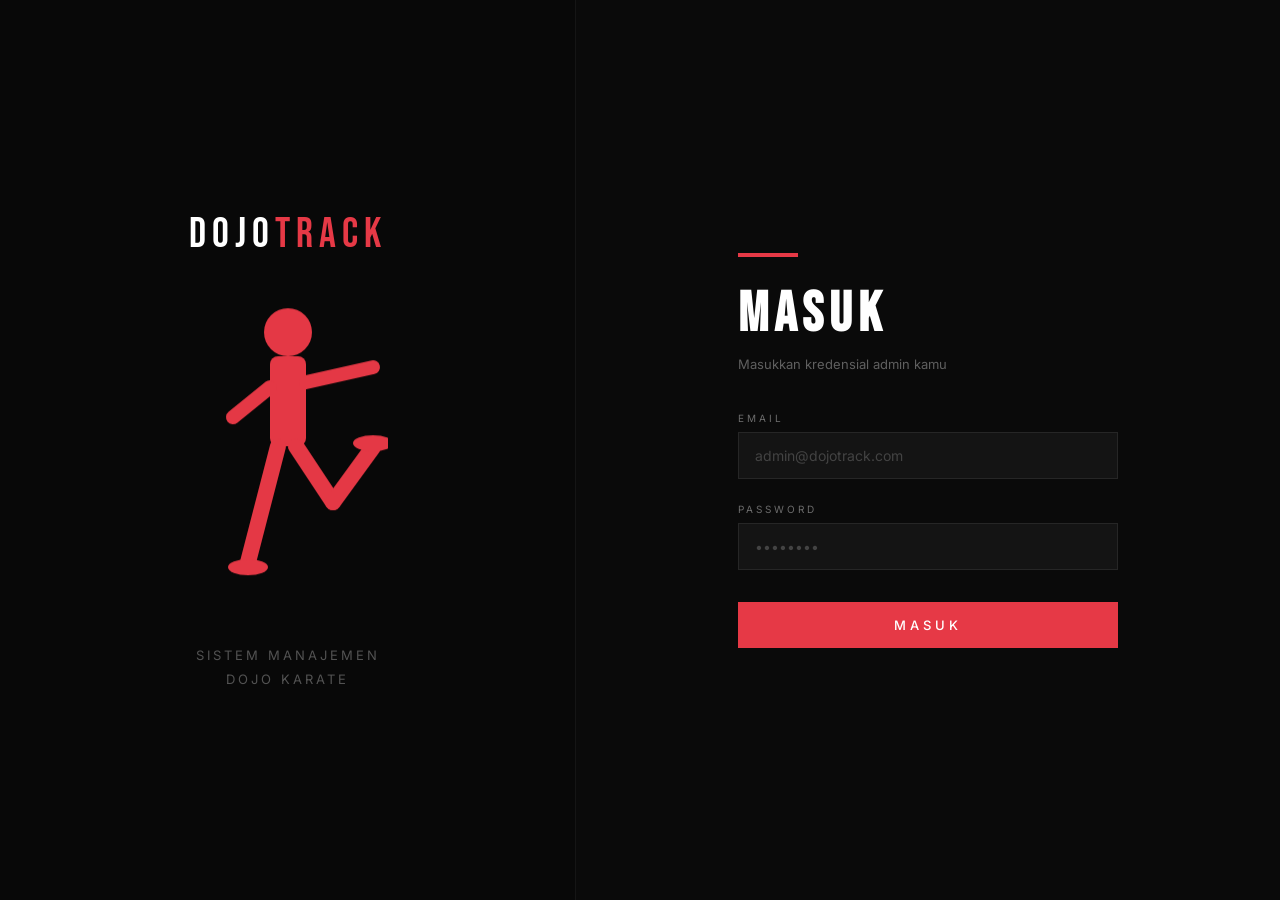
<file: frontend/pages/attendance.html>
<!DOCTYPE html>
<html lang="id">
<head>
  <meta charset="UTF-8">
  <meta name="viewport" content="width=device-width, initial-scale=1.0">
  <title>Absensi DojoTrack</title>
  <link rel="preconnect" href="https://fonts.googleapis.com">
  <link href="https://fonts.googleapis.com/css2?family=Bebas+Neue&family=Inter:wght@400;500;700&display=swap" rel="stylesheet">
  <link rel="stylesheet" href="../css/style.css">
  <link rel="stylesheet" href="../css/dashboard.css">
  <link rel="stylesheet" href="../css/members.css">
</head>
<body class="dashboard-body">

  <aside class="sidebar">
    <div class="sidebar-logo">DOJO<span>TRACK</span></div>
    <nav class="sidebar-nav">
      <a href="dashboard.html" class="nav-item">
        <span class="nav-icon"></span><span>Dashboard</span>
      </a>
      <a href="members.html" class="nav-item">
        <span class="nav-icon"></span><span>Member</span>
      </a>
      <a href="attendance.html" class="nav-item active">
        <span class="nav-icon"></span><span>Absensi</span>
      </a>
      <a href="payments.html" class="nav-item">
        <span class="nav-icon"></span><span>Iuran</span>
      </a>
    </nav>
    <div class="sidebar-footer">
      <button class="logout-btn" onclick="logout()">Keluar</button>
    </div>
  </aside>

  <main class="main-content">
    <header class="dash-header">
      <div>
        <p class="dash-greeting">Catat kehadiran latihan</p>
        <h1 class="dash-title">ABSENSI</h1>
      </div>
      <button class="cta-btn" onclick="openModal()">+ Catat Absensi</button>
    </header>

    <!-- Filter -->
    <div class="filter-bar">
      <input type="date" class="form-input" id="filter-date" onchange="loadAttendance()"/>
      <select class="form-input filter-select" id="filter-member" onchange="loadAttendance()">
        <option value="">Semua Member</option>
      </select>
    </div>

    <!-- Rekap bulan ini -->
    <div class="dash-section">
      <div class="dash-section-header">
        <h2 class="dash-section-title">REKAP BULAN INI</h2>
      </div>
      <div class="stats-grid" id="rekap-grid" style="margin-bottom:0">
      </div>
    </div>

    <!-- Tabel absensi -->
    <div class="dash-section">
      <div class="dash-section-header">
        <h2 class="dash-section-title">RIWAYAT ABSENSI</h2>
      </div>
      <div class="table-wrap">
        <table class="dash-table">
          <thead>
            <tr>
              <th>Member</th>
              <th>Tanggal</th>
              <th>Jadwal</th>
              <th>Status</th>
              <th>Catatan</th>
            </tr>
          </thead>
          <tbody id="attendance-tbody">
            <tr><td colspan="5" class="table-loading">Memuat data...</td></tr>
          </tbody>
        </table>
      </div>
    </div>
  </main>

  <!-- Modal Catat Absensi -->
  <div class="modal-overlay" id="modal-overlay" onclick="closeModal()"></div>
  <div class="modal" id="modal">
    <div class="modal-header">
      <h2 class="modal-title">CATAT ABSENSI</h2>
      <button class="modal-close" onclick="closeModal()">x</button>
    </div>
    <div class="modal-body">
      <div id="modal-error" class="login-error" style="display:none"></div>
      <div class="form-group">
        <label class="form-label">Member *</label>
        <select class="form-input" id="a-member"></select>
      </div>
      <div class="form-group">
        <label class="form-label">Tanggal *</label>
        <input type="date" class="form-input" id="a-date"/>
      </div>
      <div class="form-group">
        <label class="form-label">Status</label>
        <select class="form-input" id="a-status">
          <option value="true">Hadir</option>
          <option value="false">Tidak Hadir</option>
        </select>
      </div>
      <div class="form-group">
        <label class="form-label">Catatan</label>
        <input type="text" class="form-input" id="a-notes" placeholder="Opsional"/>
      </div>
      <button class="login-btn" onclick="submitAttendance()">SIMPAN ABSENSI</button>
    </div>
  </div>

  <script src="https://cdnjs.cloudflare.com/ajax/libs/gsap/3.12.5/gsap.min.js"></script>
  <script src="../js/api.js"></script>
  <script src="../js/attendance.js"></script>
</body>
</html>
</file>
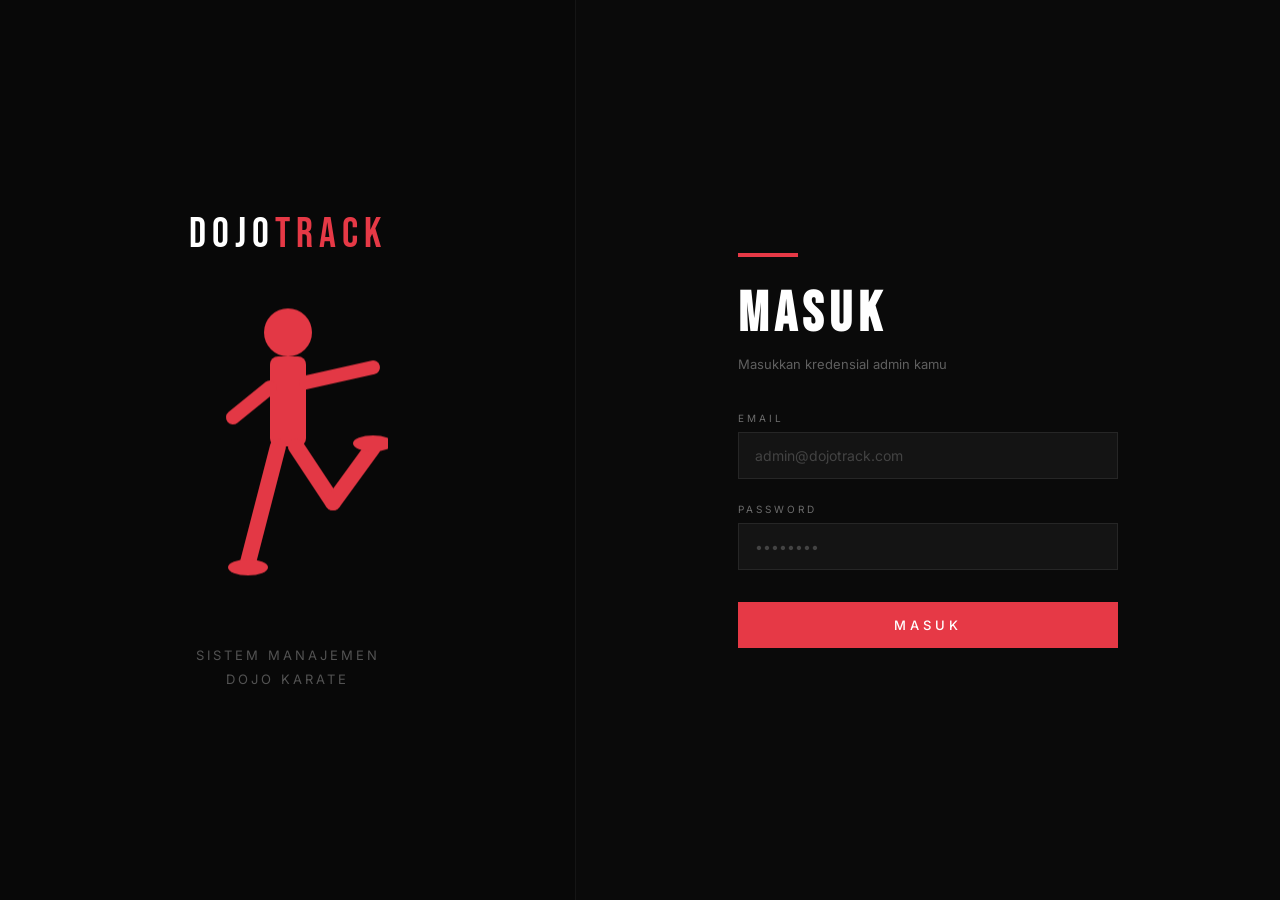
<file: frontend/pages/dashboard.html>
<!DOCTYPE html>
<html lang="id">
<head>
  <meta charset="UTF-8">
  <meta name="viewport" content="width=device-width, initial-scale=1.0">
  <title>Dashboard DojoTrack</title>
  <link rel="preconnect" href="https://fonts.googleapis.com">
  <link href="https://fonts.googleapis.com/css2?family=Bebas+Neue&family=Inter:wght@400;500;700&display=swap" rel="stylesheet">
  <link rel="stylesheet" href="../css/style.css">
  <link rel="stylesheet" href="../css/dashboard.css">
</head>
<body class="dashboard-body">

  <!-- ── SIDEBAR ─────────────────────────────────────── -->
  <aside class="sidebar" id="sidebar">
    <div class="sidebar-logo">
      DOJO<span>TRACK</span>
    </div>

    <nav class="sidebar-nav">
      <a href="dashboard.html" class="nav-item active">
        <span class="nav-icon"></span>
        <span>Dashboard</span>
      </a>
      <a href="members.html" class="nav-item">
        <span class="nav-icon"></span>
        <span>Member</span>
      </a>
      <a href="attendance.html" class="nav-item">
        <span class="nav-icon"></span>
        <span>Absensi</span>
      </a>
      <a href="payments.html" class="nav-item">
        <span class="nav-icon"></span>
        <span>Iuran</span>
      </a>
    </nav>

    <div class="sidebar-footer">
      <button class="logout-btn" onclick="logout()">Keluar</button>
    </div>
  </aside>

  <!-- ── MAIN ───────────────────────────────────────── -->
  <main class="main-content">

    <!-- Header -->
    <header class="dash-header">
      <div>
        <p class="dash-greeting">Selamat datang kembali</p>
        <h1 class="dash-title">Dashboard</h1>
      </div>
      <div class="dash-user" id="dash-user">Admin</div>
    </header>

    <!-- Stats -->
    <div class="stats-grid">
      <div class="stat-card">
        <p class="stat-label">Total Member</p>
        <p class="stat-value" id="stat-members">—</p>
        <p class="stat-sub">anggota aktif</p>
      </div>
      <div class="stat-card">
        <p class="stat-label">Latihan Hari Ini</p>
        <p class="stat-value" id="stat-schedule">—</p>
        <p class="stat-sub">jadwal aktif</p>
      </div>
      <div class="stat-card">
        <p class="stat-label">Iuran Bulan Ini</p>
        <p class="stat-value" id="stat-payments">—</p>
        <p class="stat-sub">sudah lunas</p>
      </div>
      <div class="stat-card stat-card-red">
        <p class="stat-label">Nunggak</p>
        <p class="stat-value" id="stat-overdue">—</p>
        <p class="stat-sub">belum bayar</p>
      </div>
    </div>

    <!-- Member terbaru -->
    <div class="dash-section">
      <div class="dash-section-header">
        <h2 class="dash-section-title">Member Terbaru</h2>
        <a href="members.html" class="see-all">Lihat semua →</a>
      </div>
      <div class="table-wrap">
        <table class="dash-table" id="member-table">
          <thead>
            <tr>
              <th>Nama</th>
              <th>Sabuk</th>
              <th>Bergabung</th>
              <th>Status</th>
            </tr>
          </thead>
          <tbody id="member-tbody">
            <tr><td colspan="4" class="table-loading">Memuat data...</td></tr>
          </tbody>
        </table>
      </div>
    </div>

    <!-- Jadwal latihan -->
    <div class="dash-section">
      <div class="dash-section-header">
        <h2 class="dash-section-title">Jadwal Latihan</h2>
      </div>
      <div class="schedule-list" id="schedule-list">
        <p class="table-loading">Memuat jadwal...</p>
      </div>
    </div>

  </main>

  <script src="https://cdnjs.cloudflare.com/ajax/libs/gsap/3.12.5/gsap.min.js"></script>
  <script src="../js/api.js"></script>
  <script src="../js/dashboard.js"></script>
</body>
</html>
</file>
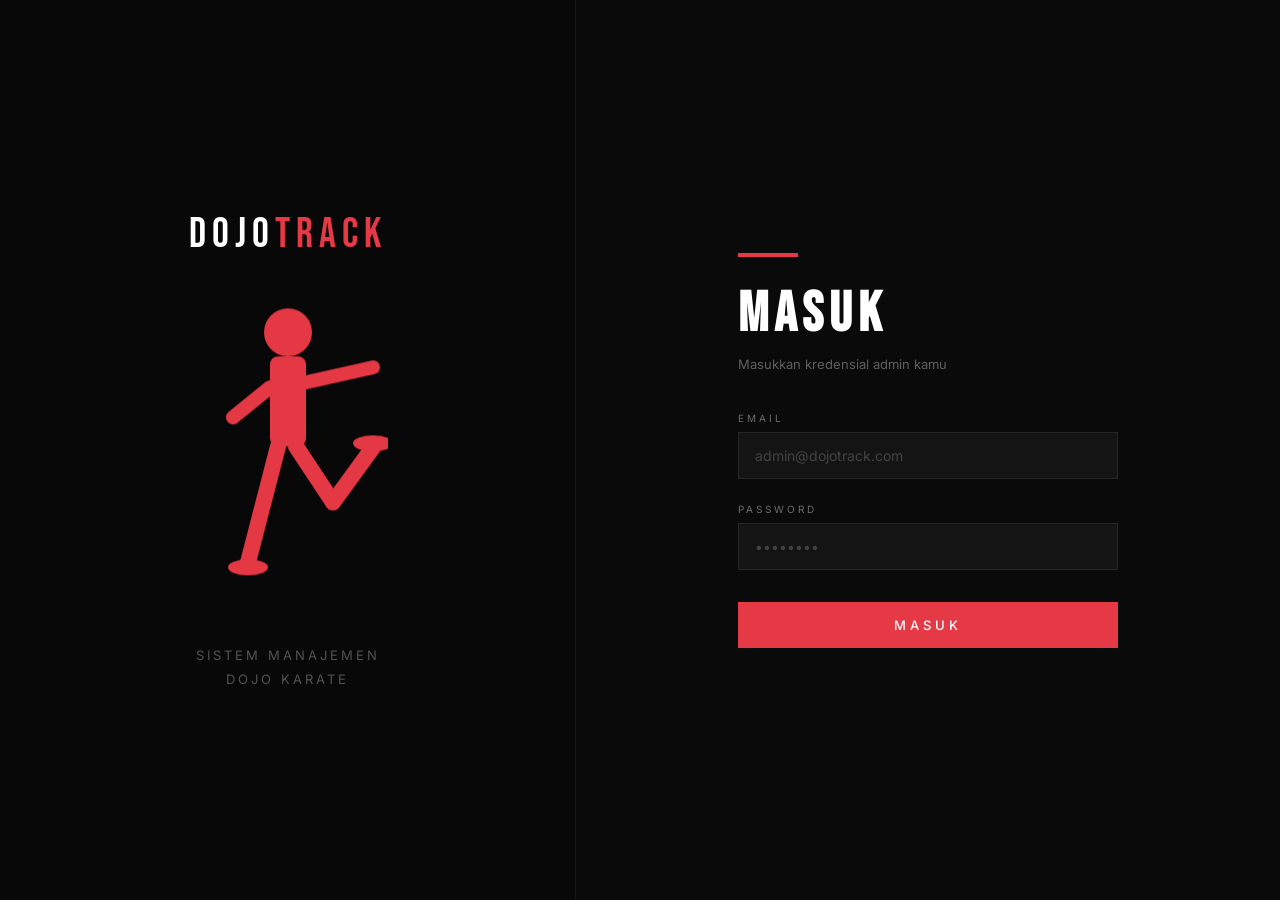
<file: frontend/pages/login.html>
<!DOCTYPE html>
<html lang="id">
<head>
  <meta charset="UTF-8">
  <meta name="viewport" content="width=device-width, initial-scale=1.0">
  <title>Login DojoTrack</title>
  <link rel="preconnect" href="https://fonts.googleapis.com">
  <link href="https://fonts.googleapis.com/css2?family=Bebas+Neue&family=Inter:wght@400;500;700&display=swap" rel="stylesheet">
  <link rel="stylesheet" href="../css/style.css">
  <link rel="stylesheet" href="../css/login.css">
</head>
<body class="login-body">

  <div class="login-left">
    <div class="login-brand">
      DOJO<span>TRACK</span>
    </div>

    <!-- Fighter SVG -->
    <svg id="login-fighter" width="200" height="320" viewBox="0 0 200 320">
      <g fill="#e63946">
        <circle cx="100" cy="40" r="24"/>
        <rect x="82" y="64" width="36" height="90" rx="8"/>
        <!-- punch arm -->
        <line x1="118" y1="90" x2="185" y2="75" stroke="#e63946" stroke-width="14" stroke-linecap="round"/>
        <!-- guard arm -->
        <line x1="82" y1="95" x2="45" y2="125" stroke="#e63946" stroke-width="14" stroke-linecap="round"/>
        <!-- front leg kick -->
        <line x1="108" y1="154" x2="145" y2="210" stroke="#e63946" stroke-width="16" stroke-linecap="round"/>
        <line x1="145" y1="210" x2="185" y2="155" stroke="#e63946" stroke-width="16" stroke-linecap="round"/>
        <!-- back leg -->
        <line x1="90" y1="154" x2="60" y2="270" stroke="#e63946" stroke-width="16" stroke-linecap="round"/>
        <ellipse cx="185" cy="151" rx="20" ry="8"/>
        <ellipse cx="60" cy="275" rx="20" ry="8"/>
      </g>
    </svg>

    <p class="login-tagline">Sistem Manajemen<br>Dojo Karate</p>
  </div>

  <div class="login-right">
    <div class="login-box">
      <div class="red-line" style="margin:0 0 1.5rem 0"></div>
      <h1 class="login-title">MASUK</h1>
      <p class="login-sub">Masukkan kredensial admin kamu</p>

      <div id="login-error" class="login-error" style="display:none"></div>

      <div class="form-group">
        <label class="form-label">Email</label>
        <input
          type="email"
          id="email"
          class="form-input"
          placeholder="admin@dojotrack.com"
          autocomplete="email"
        />
      </div>

      <div class="form-group">
        <label class="form-label">Password</label>
        <input
          type="password"
          id="password"
          class="form-input"
          placeholder="••••••••"
          autocomplete="current-password"
        />
      </div>

      <button class="login-btn" id="login-btn" onclick="handleLogin()">
        MASUK
      </button>
    </div>
  </div>

  <script src="https://cdnjs.cloudflare.com/ajax/libs/gsap/3.12.5/gsap.min.js"></script>
  <script src="../js/api.js"></script>
  <script src="../js/login.js"></script>
</body>
</html>
</file>
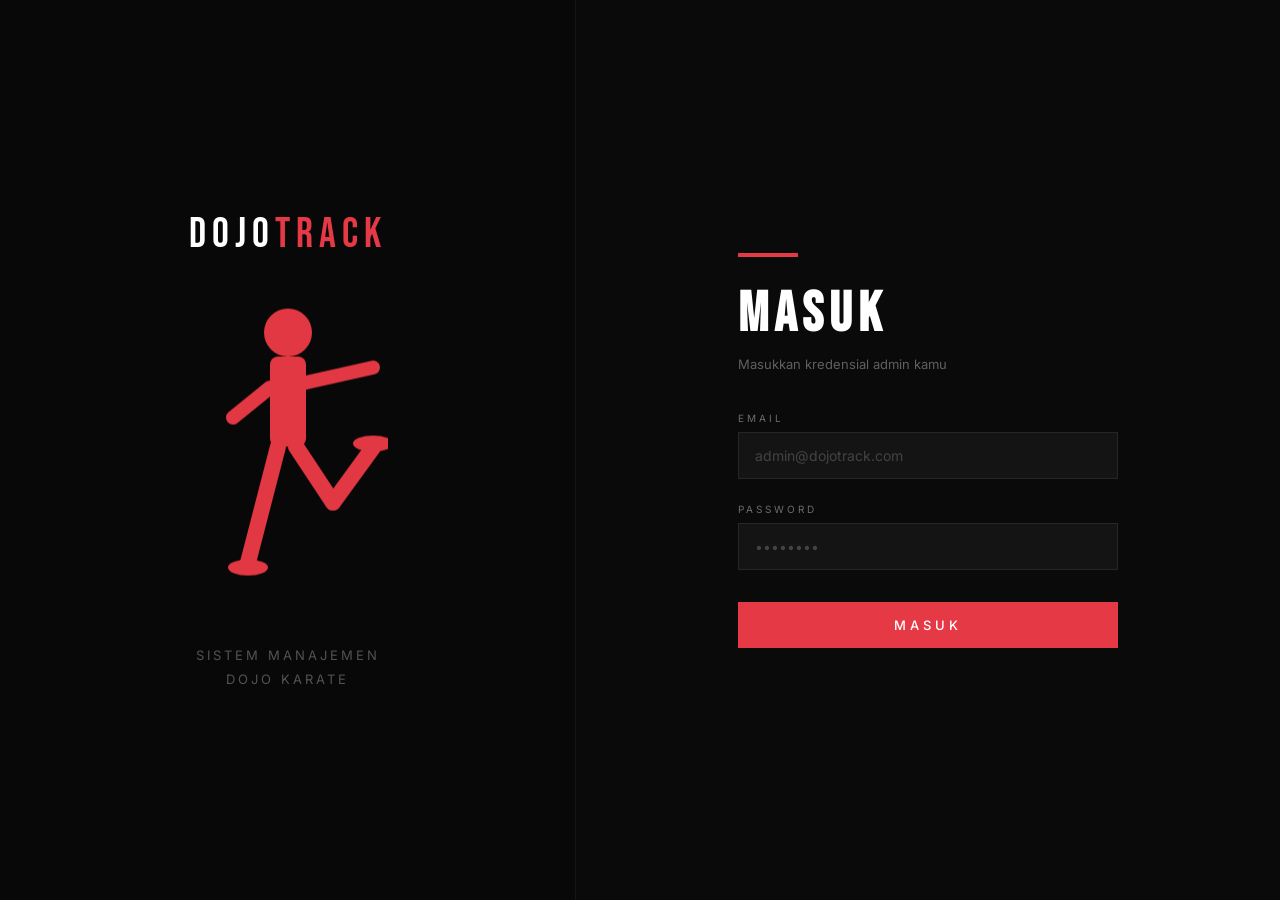
<file: frontend/pages/members.html>
<!DOCTYPE html>
<html lang="id">
<head>
  <meta charset="UTF-8">
  <meta name="viewport" content="width=device-width, initial-scale=1.0">
  <title>Member DojoTrack</title>
  <link rel="preconnect" href="https://fonts.googleapis.com">
  <link href="https://fonts.googleapis.com/css2?family=Bebas+Neue&family=Inter:wght@400;500;700&display=swap" rel="stylesheet">
  <link rel="stylesheet" href="../css/style.css">
  <link rel="stylesheet" href="../css/dashboard.css">
  <link rel="stylesheet" href="../css/members.css">
</head>
<body class="dashboard-body">

  <aside class="sidebar">
    <div class="sidebar-logo">DOJO<span>TRACK</span></div>
    <nav class="sidebar-nav">
      <a href="dashboard.html" class="nav-item">
        <span class="nav-icon"></span><span>Dashboard</span>
      </a>
      <a href="members.html" class="nav-item active">
        <span class="nav-icon"></span><span>Member</span>
      </a>
      <a href="attendance.html" class="nav-item">
        <span class="nav-icon"></span><span>Absensi</span>
      </a>
      <a href="payments.html" class="nav-item">
        <span class="nav-icon"></span><span>Iuran</span>
      </a>
    </nav>
    <div class="sidebar-footer">
      <button class="logout-btn" onclick="logout()">Keluar</button>
    </div>
  </aside>

  <main class="main-content">
    <header class="dash-header">
      <div>
        <p class="dash-greeting">Kelola anggota dojo</p>
        <h1 class="dash-title">MEMBER</h1>
      </div>
      <button class="cta-btn" onclick="openModal()">+ Tambah Member</button>
    </header>

    <!-- Filter -->
    <div class="filter-bar">
      <input
        type="text"
        class="form-input filter-search"
        placeholder="Cari nama member..."
        id="search-input"
        oninput="filterMembers()"
      />
      <select class="form-input filter-select" id="belt-filter" onchange="filterMembers()">
        <option value="">Semua Sabuk</option>
        <option value="putih">Putih</option>
        <option value="kuning">Kuning</option>
        <option value="hijau">Hijau</option>
        <option value="biru">Biru</option>
        <option value="coklat">Coklat</option>
        <option value="hitam_1">Hitam 1</option>
        <option value="hitam_2">Hitam 2</option>
        <option value="hitam_3">Hitam 3</option>
      </select>
    </div>

    <!-- Table -->
    <div class="table-wrap">
      <table class="dash-table">
        <thead>
          <tr>
            <th>Nama</th>
            <th>Email</th>
            <th>Telepon</th>
            <th>Sabuk</th>
            <th>Bergabung</th>
            <th>Status</th>
            <th>Aksi</th>
          </tr>
        </thead>
        <tbody id="member-tbody">
          <tr><td colspan="7" class="table-loading">Memuat data...</td></tr>
        </tbody>
      </table>
    </div>
  </main>

  <!-- Modal Tambah Member -->
  <div class="modal-overlay" id="modal-overlay" onclick="closeModal()"></div>
  <div class="modal" id="modal">
    <div class="modal-header">
      <h2 class="modal-title">TAMBAH MEMBER</h2>
      <button class="modal-close" onclick="closeModal()">✕</button>
    </div>
    <div class="modal-body">
      <div id="modal-error" class="login-error" style="display:none"></div>
      <div class="form-group">
        <label class="form-label">Nama Lengkap *</label>
        <input type="text" class="form-input" id="m-name" placeholder="Budi Santoso"/>
      </div>
      <div class="form-row">
        <div class="form-group">
          <label class="form-label">Email</label>
          <input type="email" class="form-input" id="m-email" placeholder="budi@email.com"/>
        </div>
        <div class="form-group">
          <label class="form-label">Telepon</label>
          <input type="text" class="form-input" id="m-phone" placeholder="081234567890"/>
        </div>
      </div>
      <div class="form-row">
        <div class="form-group">
          <label class="form-label">Sabuk</label>
          <select class="form-input" id="m-belt">
            <option value="putih">Putih</option>
            <option value="kuning">Kuning</option>
            <option value="hijau">Hijau</option>
            <option value="biru">Biru</option>
            <option value="coklat">Coklat</option>
            <option value="hitam_1">Hitam 1</option>
            <option value="hitam_2">Hitam 2</option>
            <option value="hitam_3">Hitam 3</option>
          </select>
        </div>
        <div class="form-group">
          <label class="form-label">Tanggal Bergabung *</label>
          <input type="date" class="form-input" id="m-join"/>
        </div>
      </div>
      <div class="form-group">
        <label class="form-label">Alamat</label>
        <input type="text" class="form-input" id="m-address" placeholder="Jl. Contoh No. 1"/>
      </div>
      <button class="login-btn" onclick="submitMember()">SIMPAN MEMBER</button>
    </div>
  </div>

  <script src="https://cdnjs.cloudflare.com/ajax/libs/gsap/3.12.5/gsap.min.js"></script>
  <script src="../js/api.js"></script>
  <script src="../js/members.js"></script>
</body>
</html>
</file>
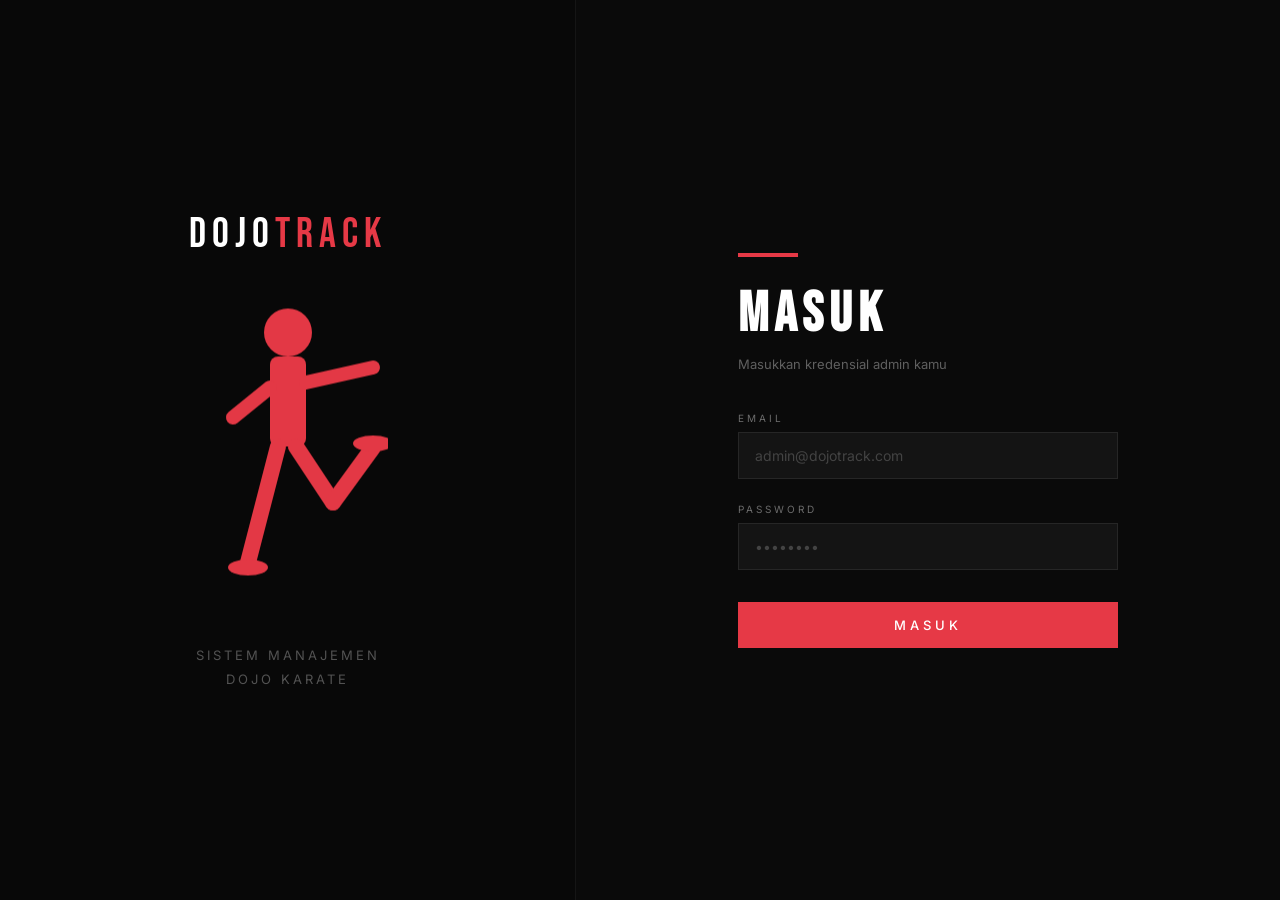
<file: frontend/pages/payments.html>
<!DOCTYPE html>
<html lang="id">
<head>
  <meta charset="UTF-8">
  <meta name="viewport" content="width=device-width, initial-scale=1.0">
  <title>Iuran DojoTrack</title>
  <link rel="preconnect" href="https://fonts.googleapis.com">
  <link href="https://fonts.googleapis.com/css2?family=Bebas+Neue&family=Inter:wght@400;500;700&display=swap" rel="stylesheet">
  <link rel="stylesheet" href="../css/style.css">
  <link rel="stylesheet" href="../css/dashboard.css">
  <link rel="stylesheet" href="../css/members.css">
</head>
<body class="dashboard-body">

  <aside class="sidebar">
    <div class="sidebar-logo">DOJO<span>TRACK</span></div>
    <nav class="sidebar-nav">
      <a href="dashboard.html" class="nav-item">
        <span class="nav-icon"></span><span>Dashboard</span>
      </a>
      <a href="members.html" class="nav-item">
        <span class="nav-icon"></span><span>Member</span>
      </a>
      <a href="attendance.html" class="nav-item">
        <span class="nav-icon"></span><span>Absensi</span>
      </a>
      <a href="payments.html" class="nav-item active">
        <span class="nav-icon"></span><span>Iuran</span>
      </a>
    </nav>
    <div class="sidebar-footer">
      <button class="logout-btn" onclick="logout()">Keluar</button>
    </div>
  </aside>

  <main class="main-content">
    <header class="dash-header">
      <div>
        <p class="dash-greeting">Kelola iuran bulanan</p>
        <h1 class="dash-title">IURAN</h1>
      </div>
      <button class="cta-btn" onclick="openModal()">+ Tambah Tagihan</button>
    </header>

    <!-- Filter bulan -->
    <div class="filter-bar">
      <select class="form-input filter-select" id="filter-month" onchange="loadPayments()">
        <option value="1">Januari</option>
        <option value="2">Februari</option>
        <option value="3">Maret</option>
        <option value="4">April</option>
        <option value="5">Mei</option>
        <option value="6">Juni</option>
        <option value="7">Juli</option>
        <option value="8">Agustus</option>
        <option value="9">September</option>
        <option value="10">Oktober</option>
        <option value="11">November</option>
        <option value="12">Desember</option>
      </select>
      <select class="form-input filter-select" id="filter-year" onchange="loadPayments()">
        <option value="2025">2025</option>
        <option value="2026">2026</option>
        <option value="2027">2027</option>
      </select>
      <select class="form-input filter-select" id="filter-status" onchange="loadPayments()">
        <option value="">Semua Status</option>
        <option value="lunas">Lunas</option>
        <option value="nunggak">Nunggak</option>
        <option value="pending">Pending</option>
      </select>
    </div>

    <!-- Rekap stats -->
    <div class="stats-grid" id="payment-stats" style="margin-bottom:2rem"></div>

    <!-- Tabel -->
    <div class="dash-section">
      <div class="dash-section-header">
        <h2 class="dash-section-title">DATA IURAN</h2>
      </div>
      <div class="table-wrap">
        <table class="dash-table">
          <thead>
            <tr>
              <th>Member</th>
              <th>Bulan</th>
              <th>Nominal</th>
              <th>Status</th>
              <th>Dibayar</th>
              <th>Aksi</th>
            </tr>
          </thead>
          <tbody id="payment-tbody">
            <tr><td colspan="6" class="table-loading">Memuat data...</td></tr>
          </tbody>
        </table>
      </div>
    </div>
  </main>

  <!-- Modal Tambah Tagihan -->
  <div class="modal-overlay" id="modal-overlay" onclick="closeModal()"></div>
  <div class="modal" id="modal">
    <div class="modal-header">
      <h2 class="modal-title">TAMBAH TAGIHAN</h2>
      <button class="modal-close" onclick="closeModal()">x</button>
    </div>
    <div class="modal-body">
      <div id="modal-error" class="login-error" style="display:none"></div>
      <div class="form-group">
        <label class="form-label">Member *</label>
        <select class="form-input" id="p-member"></select>
      </div>
      <div class="form-row">
        <div class="form-group">
          <label class="form-label">Bulan *</label>
          <select class="form-input" id="p-month">
            <option value="1">Januari</option>
            <option value="2">Februari</option>
            <option value="3">Maret</option>
            <option value="4">April</option>
            <option value="5">Mei</option>
            <option value="6">Juni</option>
            <option value="7">Juli</option>
            <option value="8">Agustus</option>
            <option value="9">September</option>
            <option value="10">Oktober</option>
            <option value="11">November</option>
            <option value="12">Desember</option>
          </select>
        </div>
        <div class="form-group">
          <label class="form-label">Tahun *</label>
          <select class="form-input" id="p-year">
            <option value="2025">2025</option>
            <option value="2026">2026</option>
            <option value="2027">2027</option>
          </select>
        </div>
      </div>
      <div class="form-group">
        <label class="form-label">Nominal (Rp) *</label>
        <input type="number" class="form-input" id="p-amount" placeholder="150000"/>
      </div>
      <div class="form-group">
        <label class="form-label">Catatan</label>
        <input type="text" class="form-input" id="p-notes" placeholder="Opsional"/>
      </div>
      <button class="login-btn" onclick="submitPayment()">SIMPAN TAGIHAN</button>
    </div>
  </div>

  <script src="https://cdnjs.cloudflare.com/ajax/libs/gsap/3.12.5/gsap.min.js"></script>
  <script src="../js/api.js"></script>
  <script src="../js/payments.js"></script>
</body>
</html>
</file>
<file: frontend/css/style.css>
/* ── RESET & BASE ──────────────────────────────────────── */
*, *::before, *::after {
  margin: 0;
  padding: 0;
  box-sizing: border-box;
}

:root {
  --red: #e63946;
  --black: #0a0a0a;
  --black-2: #080808;
  --white: #ffffff;
  --white-dim: rgba(255,255,255,0.5);
  --white-faint: rgba(255,255,255,0.05);
}

html {
  scroll-behavior: smooth;
}

body {
  background: var(--black);
  color: var(--white);
  font-family: 'Inter', sans-serif;
  overflow-x: hidden;
}

/* ── HERO ──────────────────────────────────────────────── */
.hero {
  min-height: 100vh;
  display: flex;
  flex-direction: column;
  align-items: center;
  justify-content: center;
  position: relative;
  overflow: hidden;
}

.hero-bg-text {
  position: absolute;
  font-family: 'Bebas Neue', sans-serif;
  font-size: 280px;
  color: rgba(255,255,255,0.025);
  letter-spacing: 20px;
  user-select: none;
  pointer-events: none;
  top: 50%;
  transform: translateY(-50%);
}

.hero-content {
  display: flex;
  flex-direction: column;
  align-items: center;
  z-index: 2;
}

.red-line {
  width: 60px;
  height: 4px;
  background: var(--red);
  margin-bottom: 1.5rem;
}

.hero-title {
  font-family: 'Bebas Neue', sans-serif;
  font-size: 100px;
  letter-spacing: 10px;
  text-align: center;
  line-height: 1;
}

.hero-title span {
  color: var(--red);
}

.hero-sub {
  font-size: 13px;
  letter-spacing: 5px;
  color: var(--white-dim);
  text-transform: uppercase;
  margin-top: 1rem;
}

/* ── KUMITE STAGE ──────────────────────────────────────── */
.kumite-stage {
  position: relative;
  width: 520px;
  height: 260px;
  margin-top: 2.5rem;
  z-index: 2;
}

.fighter {
  position: absolute;
  bottom: 20px;
}

#fighter-left {
  left: 40px;
}

.fighter-right {
  right: 40px;
  transform: scaleX(-1);
}

.ground-line {
  position: absolute;
  bottom: 20px;
  left: 0;
  right: 0;
  height: 1px;
  background: linear-gradient(to right, transparent, var(--red), transparent);
}

.scroll-hint {
  margin-top: 2.5rem;
  font-size: 11px;
  letter-spacing: 4px;
  color: rgba(255,255,255,0.25);
  text-transform: uppercase;
  z-index: 2;
  animation: pulse 2.5s ease-in-out infinite;
}

@keyframes pulse {
  0%, 100% { opacity: 0.25; transform: translateY(0); }
  50% { opacity: 0.7; transform: translateY(4px); }
}

/* ── SECTIONS ──────────────────────────────────────────── */
.divider {
  width: 100%;
  height: 1px;
  background: rgba(255,255,255,0.03); 
}

.section {
  min-height: 100vh;
  display: flex;
  align-items: center;
  justify-content: center;
  padding: 6rem 2rem;
}

.section-dark {
  background: var(--black-2);
}

.section-inner {
  max-width: 800px;
  width: 100%;
}

.section-label {
  font-size: 11px;
  letter-spacing: 4px;
  color: var(--red);
  text-transform: uppercase;
  margin-bottom: 1rem;
}

.section-title {
  font-family: 'Bebas Neue', sans-serif;
  font-size: 64px;
  letter-spacing: 4px;
  line-height: 1;
  margin-bottom: 1.5rem;
}

.section-desc {
  font-size: 15px;
  color: var(--white-dim);
  line-height: 1.9;
  max-width: 520px;
}

/* ── BELT BADGES ───────────────────────────────────────── */
.belt-row {
  display: flex;
  gap: 8px;
  margin-top: 2rem;
  flex-wrap: wrap;
}

.belt-badge {
  padding: 6px 16px;
  font-size: 11px;
  letter-spacing: 2px;
  text-transform: uppercase;
  border: 1px solid rgba(255,255,255,0.1);
  color: rgba(255,255,255,0.4);
  transition: all 0.3s ease;
}

.belt-badge.active,
.belt-badge:hover {
  border-color: var(--red);
  color: var(--red);
}

/* ── FEATURE GRID ──────────────────────────────────────── */
.feature-grid {
  display: grid;
  grid-template-columns: repeat(3, 1fr);
  gap: 1px;
  background: rgba(255,255,255,0.05);
  margin-top: 3rem;
}

.feature-card {
  background: var(--black-2);
  padding: 2rem 1.5rem;
  transition: background 0.3s ease;
}

.feature-card:hover {
  background: #111;
}

.feature-icon {
  width: 28px;
  height: 2px;
  background: var(--red);
  margin-bottom: 1rem;
}

.feature-name {
  font-size: 12px;
  font-weight: 500;
  letter-spacing: 3px;
  text-transform: uppercase;
  margin-bottom: 0.6rem;
}

.feature-desc {
  font-size: 13px;
  color: rgba(255,255,255,0.35);
  line-height: 1.7;
}

/* ── CTA BUTTON ────────────────────────────────────────── */
.cta-btn {
  display: inline-block;
  margin-top: 2rem;
  padding: 15px 40px;
  background: var(--red);
  color: var(--white);
  font-size: 12px;
  letter-spacing: 3px;
  text-transform: uppercase;
  font-weight: 500;
  text-decoration: none;
  transition: background 0.2s ease, transform 0.2s ease;
}

.cta-btn:hover {
  background: #c1121f;
  transform: translateY(-2px);
}

/* ── REVEAL ANIMATION ──────────────────────────────────── */
.reveal {
  opacity: 0;
  transform: translateY(40px);
  transition: opacity 0.8s ease, transform 0.8s ease;
}

.reveal.visible {
  opacity: 1;
  transform: translateY(0);
}

.reveal:nth-child(2) { transition-delay: 0.1s; }
.reveal:nth-child(3) { transition-delay: 0.2s; }
.reveal:nth-child(4) { transition-delay: 0.3s; }
.reveal:nth-child(5) { transition-delay: 0.4s; }
.reveal:nth-child(6) { transition-delay: 0.5s; }
</file>
<file: frontend/css/dashboard.css>
/* ── DASHBOARD LAYOUT ──────────────────────────────── */
.dashboard-body {
  display: flex;
  min-height: 100vh;
  background: #0d0d0d;
}

/* ── SIDEBAR ───────────────────────────────────────── */
.sidebar {
  width: 220px;
  min-height: 100vh;
  background: #0a0a0a;
  border-right: 1px solid rgba(255,255,255,0.05);
  display: flex;
  flex-direction: column;
  position: fixed;
  top: 0; left: 0; bottom: 0;
}

.sidebar-logo {
  font-family: 'Bebas Neue', sans-serif;
  font-size: 26px;
  letter-spacing: 4px;
  padding: 2rem 1.5rem 1.5rem;
  border-bottom: 1px solid rgba(255,255,255,0.05);
}

.sidebar-logo span { color: #e63946; }

.sidebar-nav {
  flex: 1;
  padding: 1.5rem 0;
  display: flex;
  flex-direction: column;
  gap: 4px;
}

.nav-item {
  display: flex;
  align-items: center;
  gap: 12px;
  padding: 10px 1.5rem;
  font-size: 13px;
  color: rgba(255,255,255,0.4);
  text-decoration: none;
  letter-spacing: 1px;
  transition: all 0.2s ease;
  border-left: 2px solid transparent;
}

.nav-item:hover {
  color: rgba(255,255,255,0.8);
  background: rgba(255,255,255,0.03);
}

.nav-item.active {
  color: #fff;
  border-left-color: #e63946;
  background: rgba(230,57,70,0.08);
}

.nav-icon { font-size: 16px; }

.sidebar-footer {
  padding: 1.5rem;
  border-top: 1px solid rgba(255,255,255,0.05);
}

.logout-btn {
  width: 100%;
  padding: 10px;
  background: transparent;
  border: 1px solid rgba(255,255,255,0.1);
  color: rgba(255,255,255,0.4);
  font-size: 12px;
  letter-spacing: 2px;
  text-transform: uppercase;
  cursor: pointer;
  transition: all 0.2s ease;
}

.logout-btn:hover {
  border-color: #e63946;
  color: #e63946;
}

/* ── MAIN CONTENT ──────────────────────────────────── */
.main-content {
  margin-left: 220px;
  flex: 1;
  padding: 2.5rem;
}

.dash-header {
  display: flex;
  align-items: flex-start;
  justify-content: space-between;
  margin-bottom: 2.5rem;
}

.dash-greeting {
  font-size: 13px;
  color: rgba(255,255,255,0.4);
  margin-bottom: 4px;
}

.dash-title {
  font-family: 'Bebas Neue', sans-serif;
  font-size: 42px;
  letter-spacing: 4px;
}

.dash-user {
  padding: 8px 20px;
  border: 1px solid rgba(255,255,255,0.1);
  font-size: 12px;
  letter-spacing: 2px;
  color: rgba(255,255,255,0.5);
}

/* ── STATS ─────────────────────────────────────────── */
.stats-grid {
  display: grid;
  grid-template-columns: repeat(4, 1fr);
  gap: 1px;
  background: rgba(255,255,255,0.05);
  margin-bottom: 3rem;
}

.stat-card {
  background: #0d0d0d;
  padding: 1.8rem 1.5rem;
  transition: background 0.2s;
}

.stat-card:hover { background: #111; }

.stat-card-red { border-top: 2px solid #e63946; }

.stat-label {
  font-size: 11px;
  letter-spacing: 2px;
  color: rgba(255,255,255,0.35);
  text-transform: uppercase;
  margin-bottom: 0.8rem;
}

.stat-value {
  font-family: 'Bebas Neue', sans-serif;
  font-size: 52px;
  letter-spacing: 2px;
  line-height: 1;
  color: #fff;
}

.stat-card-red .stat-value { color: #e63946; }

.stat-sub {
  font-size: 12px;
  color: rgba(255,255,255,0.25);
  margin-top: 4px;
}

/* ── SECTIONS ──────────────────────────────────────── */
.dash-section {
  margin-bottom: 3rem;
}

.dash-section-header {
  display: flex;
  align-items: center;
  justify-content: space-between;
  margin-bottom: 1rem;
  padding-bottom: 0.8rem;
  border-bottom: 1px solid rgba(255,255,255,0.05);
}

.dash-section-title {
  font-family: 'Bebas Neue', sans-serif;
  font-size: 22px;
  letter-spacing: 3px;
}

.see-all {
  font-size: 11px;
  letter-spacing: 2px;
  color: #e63946;
  text-decoration: none;
  text-transform: uppercase;
}

/* ── TABLE ─────────────────────────────────────────── */
.table-wrap { overflow-x: auto; }

.dash-table {
  width: 100%;
  border-collapse: collapse;
  font-size: 13px;
}

.dash-table th {
  text-align: left;
  padding: 10px 16px;
  font-size: 10px;
  letter-spacing: 2px;
  color: rgba(255,255,255,0.3);
  text-transform: uppercase;
  border-bottom: 1px solid rgba(255,255,255,0.05);
}

.dash-table td {
  padding: 12px 16px;
  color: rgba(255,255,255,0.7);
  border-bottom: 1px solid rgba(255,255,255,0.03);
}

.dash-table tr:hover td { background: rgba(255,255,255,0.02); }

.table-loading {
  text-align: center;
  padding: 2rem;
  color: rgba(255,255,255,0.2);
  font-size: 13px;
}

.belt-pill {
  display: inline-block;
  padding: 3px 10px;
  font-size: 10px;
  letter-spacing: 1px;
  text-transform: uppercase;
  border: 1px solid rgba(255,255,255,0.15);
  color: rgba(255,255,255,0.5);
}

.belt-pill.hitam { border-color: #e63946; color: #e63946; }

.status-active {
  font-size: 10px;
  color: #4caf50;
  letter-spacing: 1px;
}

/* ── SCHEDULE LIST ─────────────────────────────────── */
.schedule-list {
  display: flex;
  flex-direction: column;
  gap: 1px;
  background: rgba(255,255,255,0.05);
}

.schedule-item {
  background: #0d0d0d;
  padding: 1.2rem 1.5rem;
  display: flex;
  align-items: center;
  justify-content: space-between;
  transition: background 0.2s;
}

.schedule-item:hover { background: #111; }

.schedule-day {
  font-family: 'Bebas Neue', sans-serif;
  font-size: 20px;
  letter-spacing: 2px;
  color: #e63946;
  width: 100px;
}

.schedule-time {
  font-size: 13px;
  color: rgba(255,255,255,0.6);
}

.schedule-info {
  font-size: 12px;
  color: rgba(255,255,255,0.35);
  text-align: right;
}
</file>
<file: frontend/css/members.css>
.filter-bar {
  display: flex;
  gap: 12px;
  margin-bottom: 1.5rem;
}

.filter-search { flex: 1; }

.filter-select {
  width: 180px;
  cursor: pointer;
}

select.form-input option {
  background: #0a0a0a;
  color: #fff;
}

/* Modal */
.modal-overlay {
  display: none;
  position: fixed;
  inset: 0;
  background: rgba(0,0,0,0.7);
  z-index: 100;
}

.modal {
  display: none;
  position: fixed;
  top: 50%;
  left: 50%;
  transform: translate(-50%, -50%);
  background: #0d0d0d;
  border: 1px solid rgba(255,255,255,0.08);
  width: 100%;
  max-width: 520px;
  z-index: 101;
  max-height: 90vh;
  overflow-y: auto;
}

.modal-header {
  display: flex;
  align-items: center;
  justify-content: space-between;
  padding: 1.5rem;
  border-bottom: 1px solid rgba(255,255,255,0.05);
}

.modal-title {
  font-family: 'Bebas Neue', sans-serif;
  font-size: 24px;
  letter-spacing: 3px;
}

.modal-close {
  background: none;
  border: none;
  color: rgba(255,255,255,0.4);
  font-size: 18px;
  cursor: pointer;
  transition: color 0.2s;
}

.modal-close:hover { color: #e63946; }

.modal-body { padding: 1.5rem; }

.form-row {
  display: grid;
  grid-template-columns: 1fr 1fr;
  gap: 12px;
}

.action-btn {
  background: none;
  border: 1px solid rgba(255,255,255,0.1);
  color: rgba(255,255,255,0.4);
  padding: 5px 12px;
  font-size: 11px;
  letter-spacing: 1px;
  cursor: pointer;
  transition: all 0.2s;
}

.action-btn:hover { border-color: #e63946; color: #e63946; }

/* ── MODAL FORM STYLING ────────────────────────────── */
.modal {
  border-top: 2px solid #e63946;
}

.modal-body .form-group {
  margin-bottom: 1.2rem;
}

.modal-body .form-input {
  background: rgba(255,255,255,0.03);
  border: 1px solid rgba(255,255,255,0.08);
  color: #fff;
  font-size: 13px;
  padding: 12px 14px;
  width: 100%;
  font-family: 'Inter', sans-serif;
  outline: none;
  transition: border-color 0.2s ease, background 0.2s ease;
  appearance: none;
}

.modal-body .form-input:focus {
  border-color: #e63946;
  background: rgba(230,57,70,0.04);
}

.modal-body .form-input::placeholder {
  color: rgba(255,255,255,0.18);
  font-size: 12px;
}

.modal-body .form-label {
  display: block;
  font-size: 10px;
  letter-spacing: 3px;
  color: rgba(255,255,255,0.35);
  text-transform: uppercase;
  margin-bottom: 6px;
}

.modal-body select.form-input {
  cursor: pointer;
  background-image: url("data:image/svg+xml,%3Csvg xmlns='http://www.w3.org/2000/svg' width='12' height='12' viewBox='0 0 24 24' fill='none' stroke='rgba(255,255,255,0.3)' stroke-width='2'%3E%3Cpolyline points='6 9 12 15 18 9'%3E%3C/polyline%3E%3C/svg%3E");
  background-repeat: no-repeat;
  background-position: right 12px center;
  padding-right: 36px;
}

.modal-body input[type="date"]::-webkit-calendar-picker-indicator {
  filter: invert(0.4);
  cursor: pointer;
}

.modal-body .login-btn {
  margin-top: 0.5rem;
  font-family: 'Inter', sans-serif;
  font-size: 12px;
  letter-spacing: 3px;
  padding: 14px;
  background: #e63946;
  border: none;
  color: #fff;
  width: 100%;
  cursor: pointer;
  transition: background 0.2s, transform 0.2s;
}

.modal-body .login-btn:hover {
  background: #c1121f;
  transform: translateY(-1px);
}

.modal-header {
  padding: 1.2rem 1.5rem;
}

.modal-body {
  padding: 1.2rem 1.5rem 1.5rem;
}

.form-row {
  gap: 16px;
}
</file>
<file: frontend/css/login.css>
.login-body {
  display: flex;
  min-height: 100vh;
  background: #0a0a0a;
}

/* ── LEFT PANEL ────────────────────────────────────── */
.login-left {
  width: 45%;
  background: #080808;
  border-right: 1px solid rgba(255,255,255,0.05);
  display: flex;
  flex-direction: column;
  align-items: center;
  justify-content: center;
  padding: 3rem;
  gap: 2rem;
}

.login-brand {
  font-family: 'Bebas Neue', sans-serif;
  font-size: 42px;
  letter-spacing: 6px;
  text-align: center;
}

.login-brand span { color: #e63946; }

.login-tagline {
  font-size: 13px;
  letter-spacing: 3px;
  color: rgba(255,255,255,0.3);
  text-transform: uppercase;
  text-align: center;
  line-height: 1.8;
}

/* ── RIGHT PANEL ───────────────────────────────────── */
.login-right {
  flex: 1;
  display: flex;
  align-items: center;
  justify-content: center;
  padding: 3rem;
}

.login-box {
  width: 100%;
  max-width: 380px;
}

.login-title {
  font-family: 'Bebas Neue', sans-serif;
  font-size: 56px;
  letter-spacing: 6px;
  margin-bottom: 0.5rem;
}

.login-sub {
  font-size: 13px;
  color: rgba(255,255,255,0.35);
  margin-bottom: 2.5rem;
}

/* ── FORM ──────────────────────────────────────────── */
.form-group {
  margin-bottom: 1.5rem;
}

.form-label {
  display: block;
  font-size: 10px;
  letter-spacing: 3px;
  color: rgba(255,255,255,0.4);
  text-transform: uppercase;
  margin-bottom: 8px;
}

.form-input {
  width: 100%;
  background: rgba(255,255,255,0.04);
  border: 1px solid rgba(255,255,255,0.08);
  color: #fff;
  font-size: 14px;
  padding: 14px 16px;
  font-family: 'Inter', sans-serif;
  outline: none;
  transition: border-color 0.2s ease;
}

.form-input::placeholder {
  color: rgba(255,255,255,0.2);
}

.form-input:focus {
  border-color: #e63946;
}

.login-btn {
  width: 100%;
  padding: 15px;
  background: #e63946;
  color: #fff;
  font-size: 13px;
  letter-spacing: 4px;
  font-weight: 500;
  border: none;
  cursor: pointer;
  margin-top: 0.5rem;
  font-family: 'Inter', sans-serif;
  transition: background 0.2s ease, transform 0.2s ease;
}

.login-btn:hover {
  background: #c1121f;
  transform: translateY(-1px);
}

.login-btn:disabled {
  background: rgba(255,255,255,0.1);
  color: rgba(255,255,255,0.3);
  cursor: not-allowed;
  transform: none;
}

.login-error {
  background: rgba(230,57,70,0.1);
  border: 1px solid rgba(230,57,70,0.3);
  color: #e63946;
  font-size: 13px;
  padding: 12px 16px;
  margin-bottom: 1.5rem;
}
</file>
